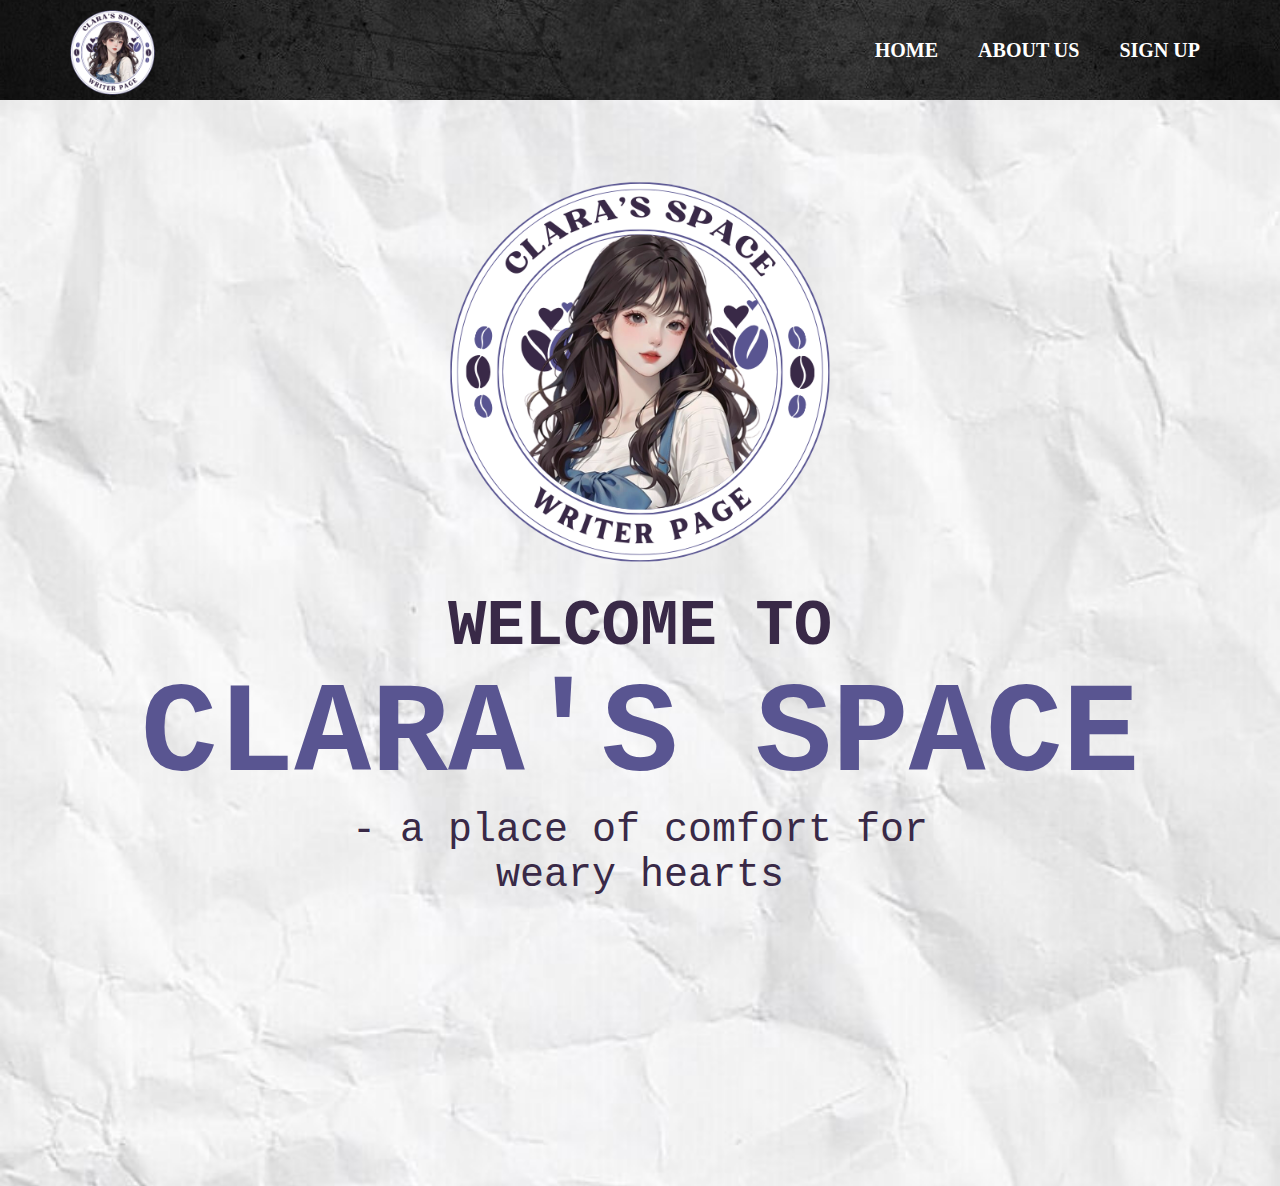
<file: index.html>
<!DOCTYPE html>
<html lang="en">
<head> 
  <meta charset="UTF-8">
  <meta http-equiv="X-UA-Compatible" content="IE=edge">
  <meta name="viewport" content="width=device-width, initial-scale=1.0">
  <link rel="icon" type="image/png" href="ClaraLogo.png">
  <link rel="stylesheet" href="style.css"> 
  <title>Clara's Space</title>

</head> 
<body> 
  <!-Your content will go here -->
  <nav>
    <ul>
        <left>
        <img src="ClaraLogoSmall.png" height="105" width="105">
        </left>
        <li><a href="signup.html">SIGN UP</a></li>
        <li><a href="aboutus.html">ABOUT US</a></li>
        <li><a href="index.html">HOME</a></li>
    </ul>
  </nav>
  </br>
  <center>
    <img src="ClaraLogo.png" height="400" width="400">
  <h4>WELCOME TO</h4>
  <h1>CLARA'S SPACE</h1>
<p>- a place of comfort for</br>weary hearts</p>
  </center>
</br></br>
</br></br>
</body>
</html>
</file>
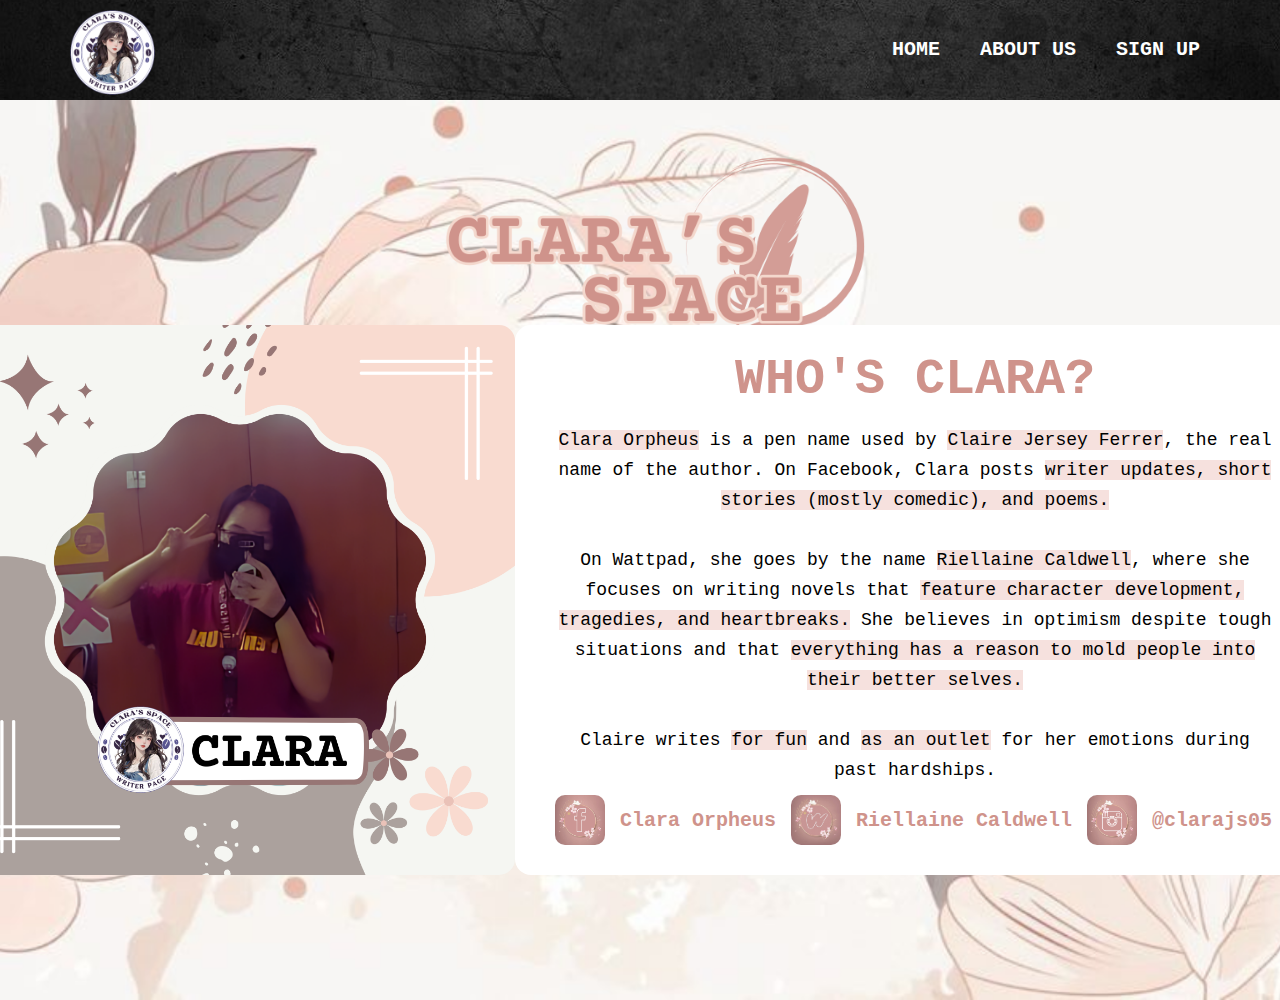
<file: aboutus.html>
<!DOCTYPE html>
<html lang="en">
<head> 
  <meta charset="UTF-8">
  <meta http-equiv="X-UA-Compatible" content="IE=edge">
  <meta name="viewport" content="width=device-width, initial-scale=1.0">
  <link rel="icon" type="image/png" href="ClaraLogo.png">
  <link rel="stylesheet" href="aboutus.css">
  <link href='https://unpkg.com/boxicons@2.1.4/css/boxicons.min.css' rel='stylesheet'>
  <title>Clara's Space</title>

</head> 
<body> 
  <!-Your content will go here -->

  <nav>
    <ul>
        <left>
        <img src="ClaraLogoSmall.png" height="105" width="105">
        </left>
        <li><a href="signup.html">SIGN UP</a></li>
        <li><a href="aboutus.html">ABOUT US</a></li>
        <li><a href="index.html">HOME</a></li>
    </ul>
  </nav>
  <center>
  <section class="aboutus">
    <section class="content">
        <div class="container">
          <div class="profile"></div>
          <div class="description">
            <h1>WHO'S CLARA?</h1></br>

            <p><mark>Clara Orpheus</mark> is a pen name used by <mark>Claire Jersey Ferrer</mark>, the real name of the author. On Facebook, Clara posts <mark>writer updates, short stories (mostly comedic), and poems.</mark></br></br>
              
              On Wattpad, she goes by the name <mark>Riellaine Caldwell</mark>, where she focuses on writing novels that <mark>feature character development, tragedies, and heartbreaks.</mark> She believes in optimism despite tough situations and that <mark>everything has a reason to mold people into their better selves.</mark></br></br>
              
              Claire writes <mark>for fun</mark> and <mark>as an outlet</mark> for her emotions during past hardships.
            </p>
            <div class="socials">
              <a href="https://www.facebook.com/aliarra.yasunari" target="_blank">
              <div class="facebook"></div></a>
              <a href="https://www.facebook.com/aliarra.yasunari" target="_blank"><h4>Clara Orpheus</h4></a>
              
              <a href="https://www.wattpad.com/user/Riellaine_Caldwell" target="_blank">
              <div class="wattpad"></div></a>
              <a href="https://www.wattpad.com/user/Riellaine_Caldwell" target="_blank"><h4>Riellaine Caldwell</h4></a>
              
              <a href="https://www.instagram.com/clarajs05?igsh=MWlvc2Vmcm51NmdjYg==" target="_blank">
              <div class="instagram"></div></a>
              <a href="https://www.instagram.com/clarajs05?igsh=MWlvc2Vmcm51NmdjYg==" target="_blank"><h4>@clarajs05</h4></a>
            </div>
          </div>
        </div>
    </section>
  </section>
  </center>
</body>
</html>
</file>
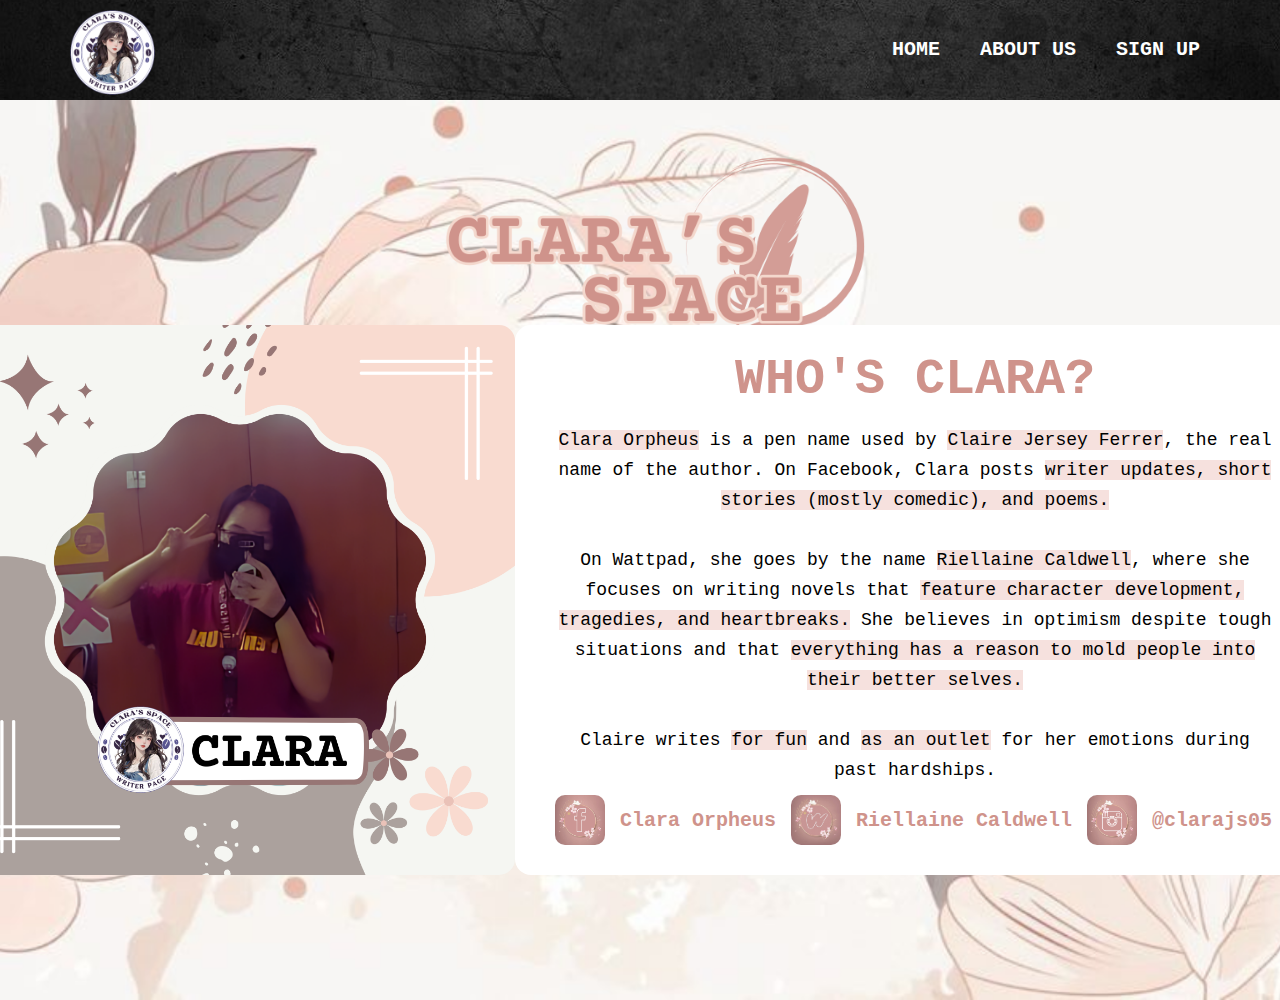
<file: aboutus2.html>
<!DOCTYPE html>
<html lang="en">
<head> 
  <meta charset="UTF-8">
  <meta http-equiv="X-UA-Compatible" content="IE=edge">
  <meta name="viewport" content="width=device-width, initial-scale=1.0">
  <link rel="icon" type="image/png" href="ClaraLogo.png">
  <link rel="stylesheet" href="aboutus.css">
  <link href='https://unpkg.com/boxicons@2.1.4/css/boxicons.min.css' rel='stylesheet'>
  <title>Clara's Space</title>

</head> 
<body> 
  <!-Your content will go here -->

  <nav>
    <ul>
        <left>
        <img src="ClaraLogoSmall.png" height="105" width="105">
        </left>
        <li><a href="signup.html">SIGN UP</a></li>
        <li><a href="aboutus.html">ABOUT US</a></li>
        <li><a href="index.html">HOME</a></li>
    </ul>
  </nav>
  <center>
  <section class="aboutus">
    <section class="content">
        <div class="container">
          <div class="profile"></div>
          <div class="description">
            <h1>WHO'S CLARA?</h1></br>

            <p><mark>Clara Orpheus</mark> is a pen name used by <mark>Claire Jersey Ferrer</mark>, the real name of the author. On Facebook, Clara posts <mark>writer updates, short stories (mostly comedic), and poems.</mark></br></br>
              
              On Wattpad, she goes by the name <mark>Riellaine Caldwell</mark>, where she focuses on writing novels that <mark>feature character development, tragedies, and heartbreaks.</mark> She believes in optimism despite tough situations and that <mark>everything has a reason to mold people into their better selves.</mark></br></br>
              
              Claire writes <mark>for fun</mark> and <mark>as an outlet</mark> for her emotions during past hardships.
            </p>
            <div class="socials">
              <a href="https://www.facebook.com/aliarra.yasunari" target="_blank">
              <div class="facebook"></div></a>
              <a href="https://www.facebook.com/aliarra.yasunari" target="_blank"><h4>Clara Orpheus</h4></a>
              
              <a href="https://www.wattpad.com/user/Riellaine_Caldwell" target="_blank">
              <div class="wattpad"></div></a>
              <a href="https://www.wattpad.com/user/Riellaine_Caldwell" target="_blank"><h4>Riellaine Caldwell</h4></a>
              
              <a href="https://www.instagram.com/clarajs05?igsh=MWlvc2Vmcm51NmdjYg==" target="_blank">
              <div class="instagram"></div></a>
              <a href="https://www.instagram.com/clarajs05?igsh=MWlvc2Vmcm51NmdjYg==" target="_blank"><h4>@clarajs05</h4></a>
            </div>
          </div>
        </div>
    </section>
  </section>
  </center>
</body>
</html>
</file>
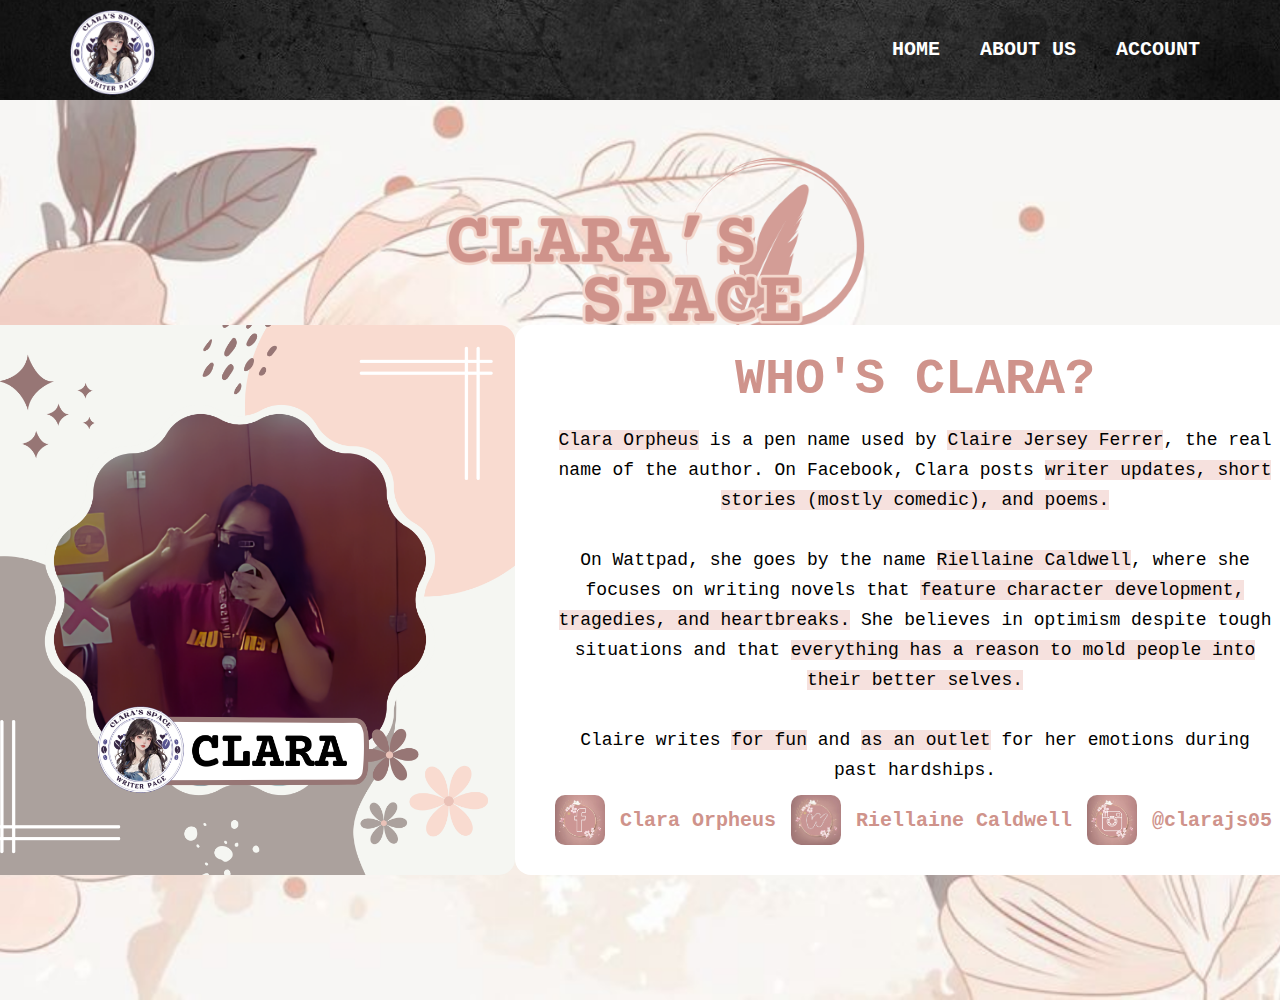
<file: aboutus_2.html>
<!DOCTYPE html>
<html lang="en">
<head> 
  <meta charset="UTF-8">
  <meta http-equiv="X-UA-Compatible" content="IE=edge">
  <meta name="viewport" content="width=device-width, initial-scale=1.0">
  <link rel="icon" type="image/png" href="ClaraLogo.png">
  <link rel="stylesheet" href="aboutus.css">
  <link href='https://unpkg.com/boxicons@2.1.4/css/boxicons.min.css' rel='stylesheet'>
  <title>Clara's Space</title>

</head> 
<body> 
  <!-Your content will go here -->

  <nav>
    <ul>
        <left>
        <img src="ClaraLogoSmall.png" height="105" width="105">
        </left>
        <li><a href="user.html">ACCOUNT</a></li>
        <li><a href="aboutus.html">ABOUT US</a></li>
        <li><a href="home.html">HOME</a></li>
    </ul>
  </nav>
  <center>
  <section class="aboutus">
    <section class="content">
        <div class="container">
          <div class="profile"></div>
          <div class="description">
            <h1>WHO'S CLARA?</h1></br>

            <p><mark>Clara Orpheus</mark> is a pen name used by <mark>Claire Jersey Ferrer</mark>, the real name of the author. On Facebook, Clara posts <mark>writer updates, short stories (mostly comedic), and poems.</mark></br></br>
              
              On Wattpad, she goes by the name <mark>Riellaine Caldwell</mark>, where she focuses on writing novels that <mark>feature character development, tragedies, and heartbreaks.</mark> She believes in optimism despite tough situations and that <mark>everything has a reason to mold people into their better selves.</mark></br></br>
              
              Claire writes <mark>for fun</mark> and <mark>as an outlet</mark> for her emotions during past hardships.
            </p>
            <div class="socials">
              <a href="https://www.facebook.com/aliarra.yasunari" target="_blank">
              <div class="facebook"></div></a>
              <a href="https://www.facebook.com/aliarra.yasunari" target="_blank"><h4>Clara Orpheus</h4></a>
              
              <a href="https://www.wattpad.com/user/Riellaine_Caldwell" target="_blank">
              <div class="wattpad"></div></a>
              <a href="https://www.wattpad.com/user/Riellaine_Caldwell" target="_blank"><h4>Riellaine Caldwell</h4></a>
              
              <a href="https://www.instagram.com/clarajs05?igsh=MWlvc2Vmcm51NmdjYg==" target="_blank">
              <div class="instagram"></div></a>
              <a href="https://www.instagram.com/clarajs05?igsh=MWlvc2Vmcm51NmdjYg==" target="_blank"><h4>@clarajs05</h4></a>
            </div>
          </div>
        </div>
    </section>
  </section>
  </center>
</body>
</html>
</file>
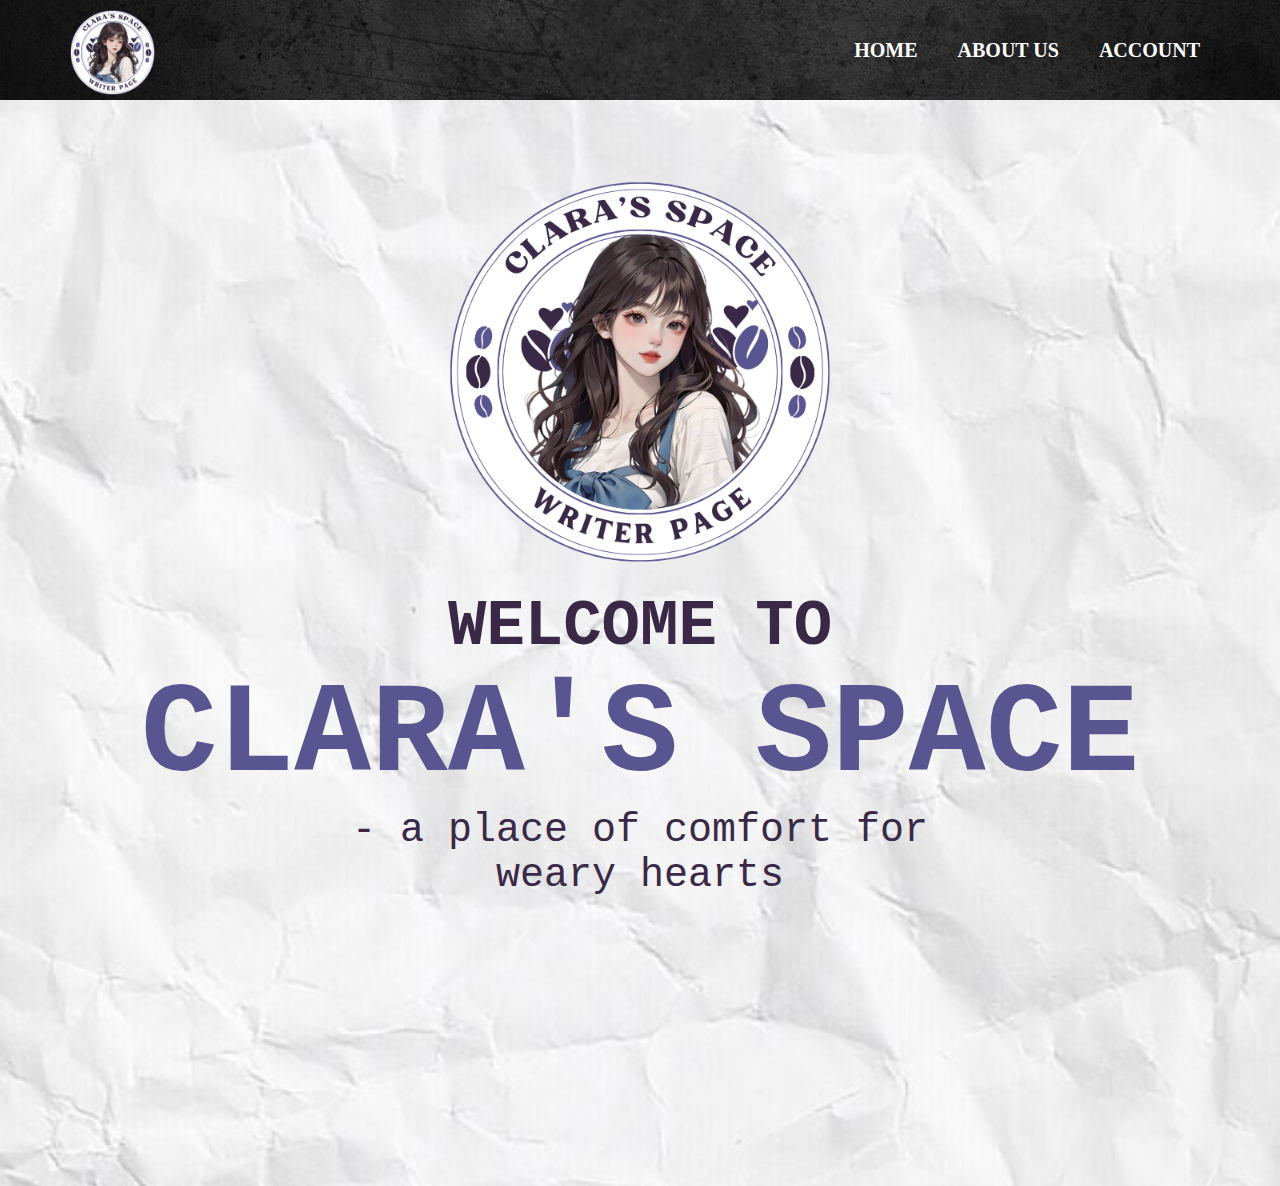
<file: home.html>
<!DOCTYPE html>
<html lang="en">
<head> 
  <meta charset="UTF-8">
  <meta http-equiv="X-UA-Compatible" content="IE=edge">
  <meta name="viewport" content="width=device-width, initial-scale=1.0">
  <link rel="icon" type="image/png" href="ClaraLogo.png">
  <link rel="stylesheet" href="style.css"> 
  <title>Clara's Space</title>

</head> 
<body> 
  <!-Your content will go here -->
  <nav>
    <ul>
        <left>
        <img src="ClaraLogoSmall.png" height="105" width="105">
        </left>
        <li><a href="user.html">ACCOUNT</a></li>
        <li><a href="aboutus_2.html">ABOUT US</a></li>
        <li><a href="index.html">HOME</a></li>
    </ul>
  </nav>
  </br>
  <center>
    <img src="ClaraLogo.png" height="400" width="400">
  <h4>WELCOME TO</h4>
  <h1>CLARA'S SPACE</h1>
<p>- a place of comfort for</br>weary hearts</p>
  </center>
</br></br>
</br></br>
</body>
</html>
</file>
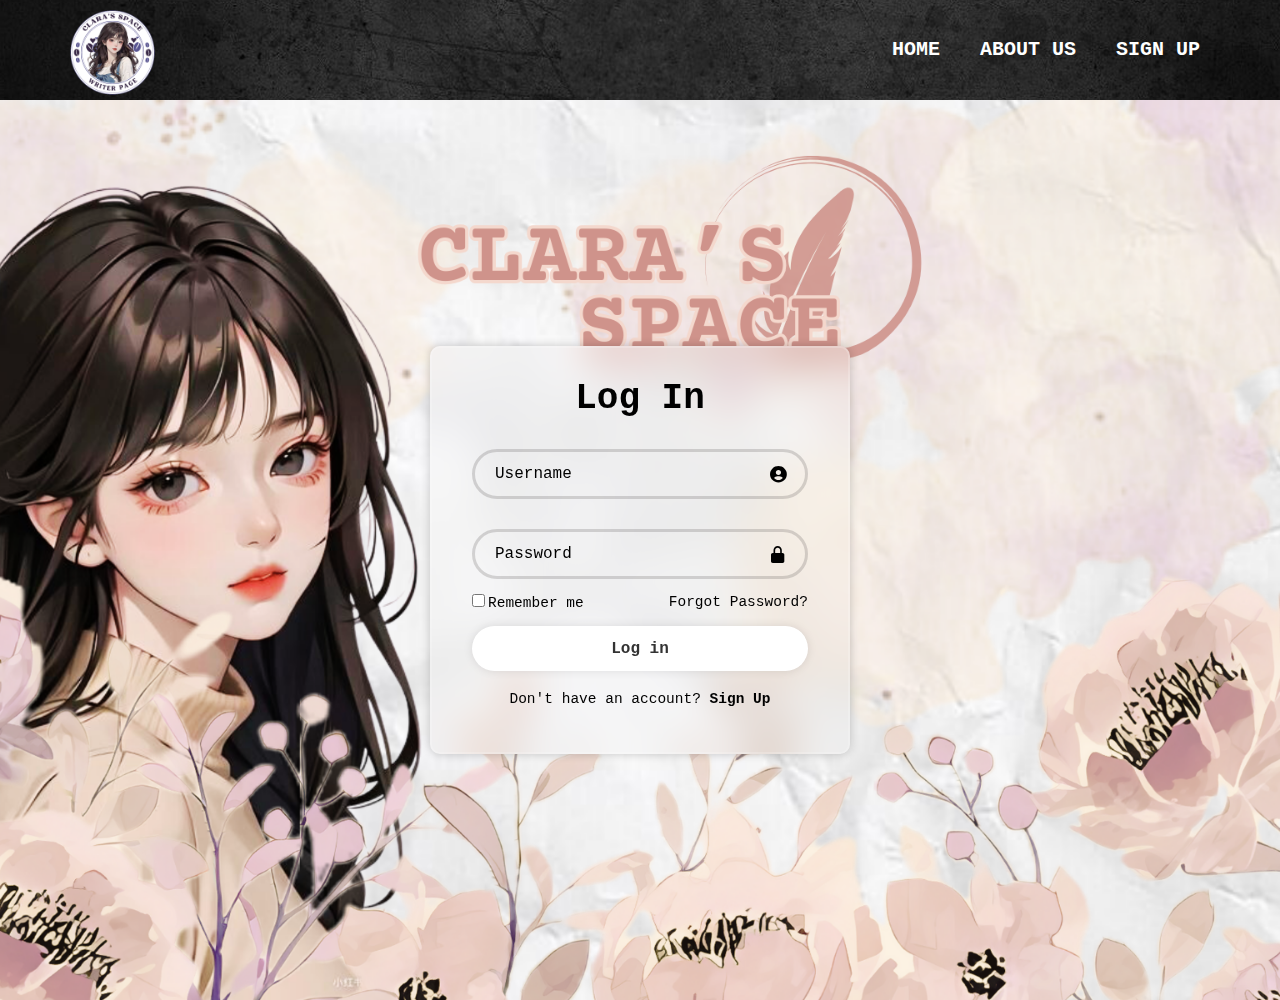
<file: login.html>
<!DOCTYPE html>
<html lang="en">
<head> 
  <meta charset="UTF-8">
  <meta http-equiv="X-UA-Compatible" content="IE=edge">
  <meta name="viewport" content="width=device-width, initial-scale=1.0">
  <link rel="icon" type="image/png" href="ClaraLogo.png">
  <link rel="stylesheet" href="login.css">
  <link href='https://unpkg.com/boxicons@2.1.4/css/boxicons.min.css' rel='stylesheet'>
  <title>Clara's Space</title>

</head> 
<body> 
  <!-Your content will go here -->

  <nav>
    <ul>
        <left>
        <img src="ClaraLogoSmall.png" height="105" width="105">
        </left>
        <li><a href="signup.html">SIGN UP</a></li>
        <li><a href="aboutus.html">ABOUT US</a></li>
        <li><a href="index.html">HOME</a></li>
    </ul>
  </nav>
  <section class="login">
    <div class="wrapper">
      <form actions="">
          <h1>Log In</h1>
          <div class="input-box">
              <input type="text" placeholder="Username" required>
              <i class='bx bxs-user-circle' ></i>
          </div>
          <div class="input-box">
              <input type="password" placeholder="Password" required>
              <i class='bx bxs-lock-alt' ></i>
          </div>

          <div class="remember-forgot">
              <label><input type="checkbox" placeholder="checkbox">Remember me</label>
              <a href="#">Forgot Password?</a>
          </div>

          <button type="button" onclick="location.href='user.html'" class="btn">Log in</button>

          <div class="register-link">
              <p>Don't have an account? <a href="signup.html">Sign Up</a></p>
          </div>
      </form>
    </div>
  </section>
</body>
</html>
</file>
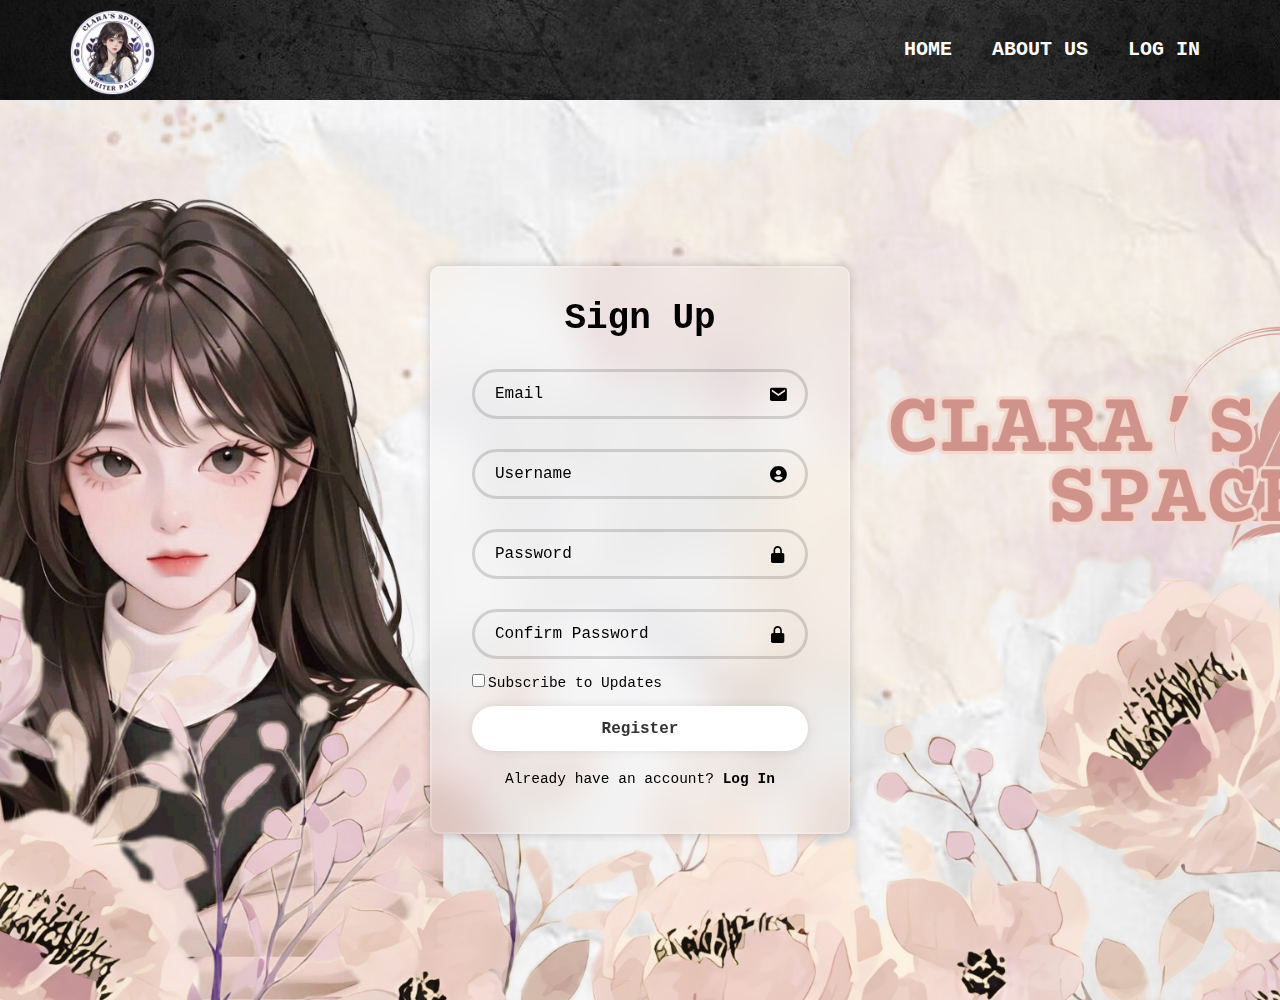
<file: signup.html>
<!DOCTYPE html>
<html lang="en">
<head> 
  <meta charset="UTF-8">
  <meta http-equiv="X-UA-Compatible" content="IE=edge">
  <meta name="viewport" content="width=device-width, initial-scale=1.0">
  <link rel="icon" type="image/png" href="ClaraLogo.png">
  <link rel="stylesheet" href="signup.css">
  <link href='https://unpkg.com/boxicons@2.1.4/css/boxicons.min.css' rel='stylesheet'>
  <title>Clara's Space</title>

</head> 
<body> 
  <!-Your content will go here -->

  <nav>
    <ul>
        <left>
        <img src="ClaraLogoSmall.png" height="105" width="105">
        </left>
        <li><a href="login.html">LOG IN</a></li>
        <li><a href="aboutus.html">ABOUT US</a></li>
        <li><a href="index.html">HOME</a></li>
    </ul>
  </nav>
  <section class="signup">
    <div class="wrapper">
      <form actions="">
          <h1>Sign Up</h1>
          <div class="input-box">
            <input type="text" placeholder="Email" required>
            <i class='bx bxs-envelope' ></i>
        </div>
          <div class="input-box">
              <input type="text" placeholder="Username" required>
              <i class='bx bxs-user-circle' ></i>
          </div>
          <div class="input-box">
              <input type="password" placeholder="Password" required>
              <i class='bx bxs-lock-alt' ></i>
          </div>

          <div class="input-box">
            <input type="password" placeholder="Confirm Password" required>
            <i class='bx bxs-lock-alt' ></i>
        </div>

          <div class="subscribe">
              <label><input type="checkbox" placeholder="checkbox">Subscribe to Updates</label>
          </div>

          <button type="button" onclick="location.href='login.html'"class="btn">Register</button>

          <div class="login-link">
              <p>Already have an account? <a href="login.html">Log In</a></p>
          </div>
      </form>
    </div>
  </section>
</body>
</html>
</file>
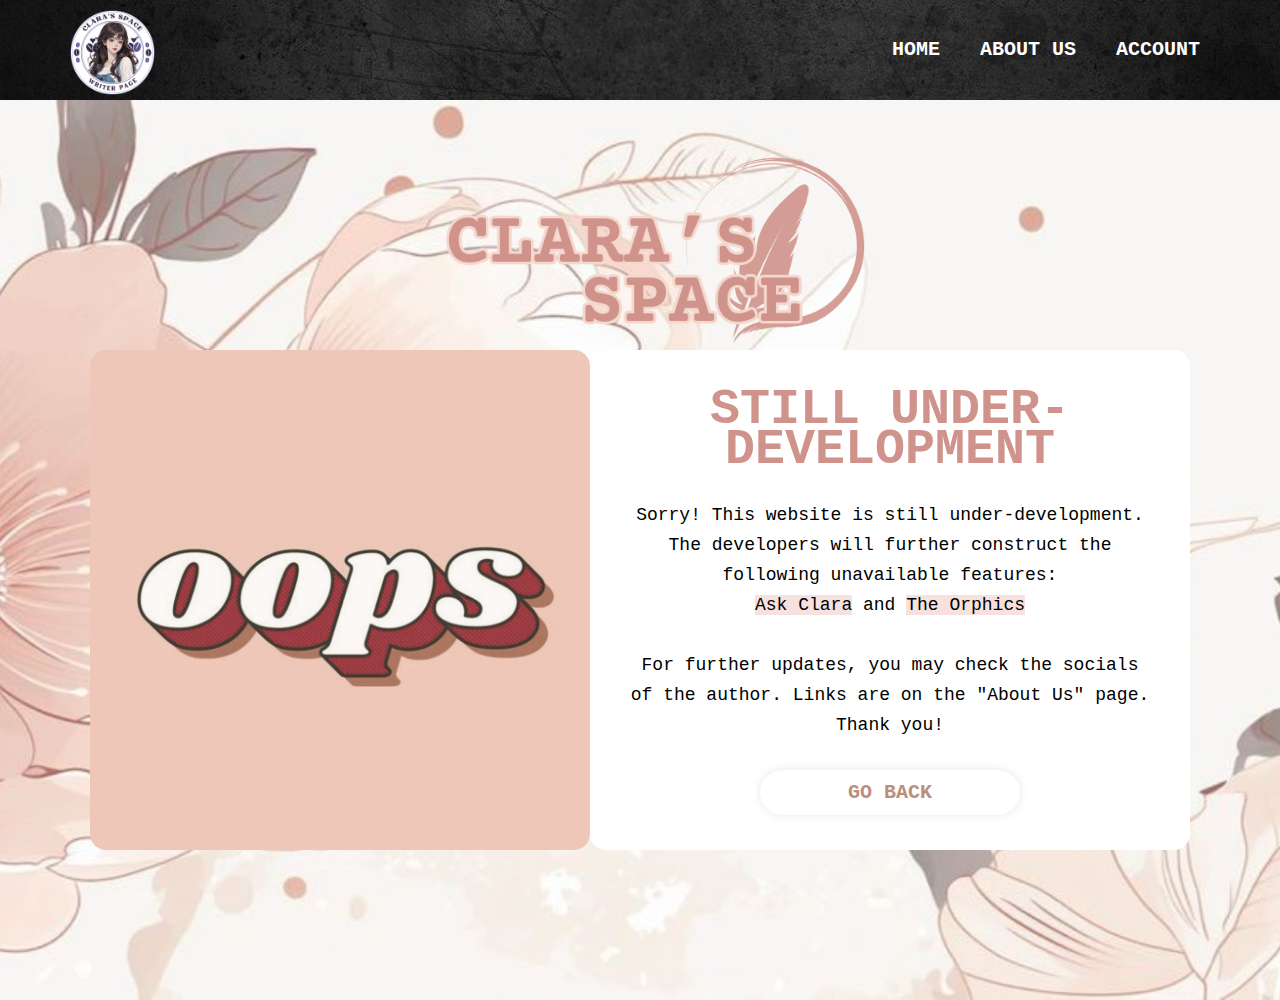
<file: underdevelopment.html>
<!DOCTYPE html>
<html lang="en">
<head> 
  <meta charset="UTF-8">
  <meta http-equiv="X-UA-Compatible" content="IE=edge">
  <meta name="viewport" content="width=device-width, initial-scale=1.0">
  <link rel="icon" type="image/png" href="ClaraLogo.png">
  <link rel="stylesheet" href="underdevelopment.css">
  <link href='https://unpkg.com/boxicons@2.1.4/css/boxicons.min.css' rel='stylesheet'>
  <title>Clara's Space</title>

</head> 
<body> 
  <!-Your content will go here -->

  <nav>
    <ul>
        <left>
        <img src="ClaraLogoSmall.png" height="105" width="105">
        </left>
        <li><a href="user.html">ACCOUNT</a></li>
        <li><a href="aboutus_2.html">ABOUT US</a></li>
        <li><a href="home.html">HOME</a></li>
    </ul>
  </nav>
  <center>
  <section class="aboutus">
    <section class="content">
        <div class="container">
          <div class="profile"></div>
          <div class="description">
            <h1>STILL UNDER-DEVELOPMENT</h1></br>
            <P>Sorry! This website is still under-development. The developers will further construct the following unavailable features:</br><mark>Ask Clara</mark> and <mark>The Orphics</mark></br></br>
            
            For further updates, you may check the socials of the author. Links are on the "About Us" page. Thank you!
            </p>
            </br>
            <button type="button" onclick="location.href='user.html'" class="btn">GO BACK</button>
            </div>
          </div>
        </div>
    </section>
  </section>
  </center>
</body>
</html>
</file>
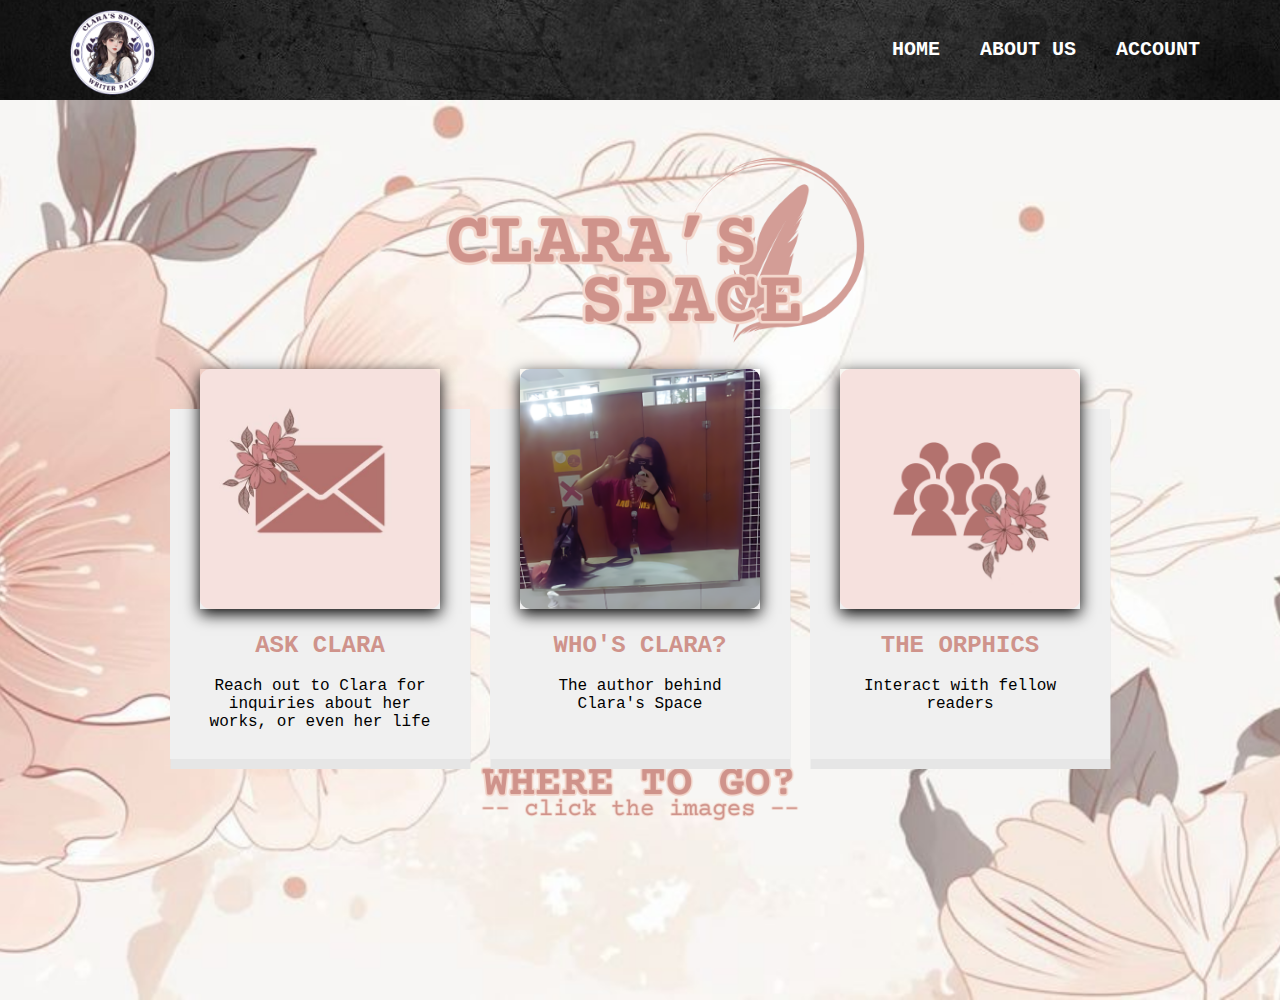
<file: user.html>
<!DOCTYPE html>
<html lang="en">
<head> 
  <meta charset="UTF-8">
  <meta http-equiv="X-UA-Compatible" content="IE=edge">
  <meta name="viewport" content="width=device-width, initial-scale=1.0">
  <link rel="icon" type="image/png" href="ClaraLogo.png">
  <link rel="stylesheet" href="user.css">
  <link href='https://unpkg.com/boxicons@2.1.4/css/boxicons.min.css' rel='stylesheet'>
  <title>Clara's Space</title>

</head> 
<body> 
  <!-Your content will go here -->

  <nav>
    <ul>
        <left>
        <img src="ClaraLogoSmall.png" height="105" width="105">
        </left>
        <li><a href="user.html">ACCOUNT</a></li>
        <li><a href="aboutus.html">ABOUT US</a></li>
        <li><a href="home.html">HOME</a></li>
    </ul>
  </nav>
  <center>
  <section class="user">
    <section class="content">
        <div class="container">
            <div class="card">
                <div class="imgBx">
                <a href="underdevelopment.html">
                <img src="mail.jpg">
                </a>
                <br/><br/><h2>ASK CLARA</h2><br/>
                <p>Reach out to Clara for inquiries about her works, or even her life</p>
                </div>
            </div>

            <div class="card">
                <div class="imgBx">
                <a href="aboutus.html">
                <img src="clara.png">
                </a>
                <br/><br/><h2>WHO'S CLARA?</h2><br/>
                <P>The author behind Clara's Space</P>
                </div>
            </div>

            <div class="card">
                <div class="imgBx">
                <a href="underdevelopment.html">
                <img src="group.png">
                </a>
                <br/><br/><h2>THE ORPHICS</h2><br/>
                <P>Interact with fellow readers</P>
                </div>
            </div>
        </section>
    </section>

</center>
</body>
</html>
</file>
<file: style.css>
* {
    margin:0;
    padding:0;
}

body {
    font-family: 'Courier', sans-serif;
    font-size: 400%;
    margin: 0;
    padding: 0;
    background: url('paperbg.jpg') no-repeat;
    background-size: cover;
    background-position: center;
    justify-content: center;
 
}
nav {
    width:100%;
    height: 100px;
    background-color: #fff;
    background-image: url('blackbg.jpg');
    background-size: cover;
    background-position: center;
    font-family: 'Book Antiqua';
}

nav ul {
    margin-left: 60px;
    margin-right: 60px;
}

nav ul li {
   list-style: none;  
   float: right;
   line-height: 100px;
}

nav ul li a {
    display: block;
    text-decoration: none;
    font-size: 20px;
    font-weight: bold;
    color: #fff;
    padding: 0 20px;
}

nav ul li a:hover {
    color: #E2D6DC;
}

p {
    font-size: 40px;
    color: #392947;
  }

h1 {
color: #595591;
}

h4 {
    color: #392947;
    }
</file>
<file: aboutus.css>
* {
    margin:0;
    padding:0;
    box-sizing: border-box;
    font-family: 'Courier', sans-serif;
}

body {
    margin: 0;
    padding: 0;

}

body .aboutus {
    display: flex;
    justify-content: center;
    align-items: center;
    min-height: 100vh;
    background: url(pinkbg2.png) no-repeat;
    background-size: cover;
    background-position: center;
   
}

nav {
    width:100%;
    height: 100px;
    background-color: #fff;
    background-image: url('blackbg.jpg');
    background-size: cover;
    background-position: center;
    font-family: 'Book Antiqua';
}

nav ul {
    margin-left: 60px;
    margin-right: 60px;
}

nav ul li {
   list-style: none;  
   float: right;
   line-height: 100px;
}

nav ul li a {
    display: block;
    text-decoration: none;
    font-size:20px;
    font-weight: bold;
    color: #fff;
    padding: 0 20px;
}

nav ul li a:hover {
    color: #E2D6DC;
}

.container {
    display:flex;
    margin-top: 100px;
}

.profile {
    height:550px;
    width: 550px;
    background-image: url('claraprofile.png');
    background-size: cover;
    border-radius: 16px;
}

.description {
    height:550px;
    width: 800px;
    background-color: white;
    font-size: large;
    line-height: 30px;
    padding : 40px;
    border-radius: 16px;

}
mark {
    background: #F6E1DE;

}

h1 {
    font-size: 50px;
    color: #CF938B;
    font-weight: 200%;
}

h4 {
    font-size: 20px;
    color: #CF938B;
    font-weight: 200%;
}

.socials {
    display:flex;
    margin-top: 10px;
    column-gap: 15px;
    align-items: center;
    line-height: 25px;
}

.socials a {
    text-decoration: none;
}

.facebook {
    height:50px;
    width: 50px;
    background-image: url('fblogo.jpg');
    background-size: cover;
    border-radius: 10px;
}

.wattpad {
    height:50px;
    width: 50px;
    background-image: url('wattpadlogo.png');
    background-size: cover;
    border-radius: 10px;
}

.instagram {
    height:50px;
    width: 50px;
    background-image: url('iglogo.jpg');
    background-size: cover;
    border-radius: 10px;
}
</file>
<file: login.css>
* {
    margin:0;
    padding:0;
    box-sizing: border-box;
    font-family: 'Courier', sans-serif;
}

body {
    margin: 0;
    padding: 0;

}

body .login {
    display: flex;
    justify-content: center;
    align-items: center;
    min-height: 100vh;
    background: url(pinkbg3.png) no-repeat;
    background-size: cover;
    background-position: center;
}
nav {
    width:100%;
    height: 100px;
    background-color: #fff;
    background-image: url('blackbg.jpg');
    background-size: cover;
    background-position: center;
    font-family: 'Book Antiqua';
}

nav ul {
    margin-left: 60px;
    margin-right: 60px;
}

nav ul li {
   list-style: none;  
   float: right;
   line-height: 100px;
}

nav ul li a {
    display: block;
    text-decoration: none;
    font-size:20px;
    font-weight: bold;
    color: #fff;
    padding: 0 20px;
}

nav ul li a:hover {
    color: #E2D6DC;
}

.login .wrapper {
    width: 420px;
    background: transparent;
    border: 2px solid rgba(255, 255, 255, .2);
    backdrop-filter: blur(20px);
    box-shadow: 0 0 10px rgba(0, 0, 0, .2);
    color: black;
    border-radius: 10px;
    padding: 30px 40px;
}

.wrapper h1 {
    font-size: 36px;
    text-align: center;
}

.wrapper .input-box {
    position: relative;
    width:100%;
    height: 50px;
    margin: 30px 0;
}

.input-box input {
    width: 100%;
    height: 100%;
    background: transparent;
    border: none;
    outline: none;
    border: 3px solid rgba(70, 66, 66, 0.2);
    border-radius: 40px;
    font-size: 16px;
    color: black;
    padding: 20px 45px 20px 20px;
}

.input-box input::placeholder {
    color:black;
}

.input-box i {
    position: absolute;
    right: 20px;
    top: 50%;
    transform: translateY(-50%);
    font-size: 20px;

}

.wrapper .remember-forgot {
    display: flex;
    justify-content: space-between;
    font-size: 14.5px;
    margin: -15px 0 15px;
}

.remember-forgot label input {
    accent-color: black;
    margin-right: 3px;
}

.remember-forgot a {
    color: black;
    text-decoration: none;
}

.remember-forgot a:hover {
    text-decoration: underline;
}

.wrapper .btn {
    width: 100%;
    height: 45px;
    background: #fff;
    border: none;
    outline: none;
    border-radius: 40px;
    box-shadow: 0 0 10px rgba(0, 0, 0, .1);
    cursor: pointer;
    font-size: 16px;
    color: #333;
    font-weight: 600;
}

.wrapper .register-link {
    font-size: 14.5px;
    text-align: center;
    margin: 20px 0 15px;
}

.register-link p a {
    color: black;
    text-decoration: none;
    font-weight: 600;
}

.register-link p a:hover {
    text-decoration: underline;
}
</file>
<file: signup.css>
* {
    margin:0;
    padding:0;
    box-sizing: border-box;
    font-family: 'Courier', sans-serif;
}

body {
    margin: 0;
    padding: 0;

}

body .signup{
    display: flex;
    justify-content: center;
    align-items: center;
    min-height: 100vh;
    background: url(pinkbg4.png) no-repeat;
    background-size: cover;
    background-position: center;
}
nav {
    width:100%;
    height: 100px;
    background-color: #fff;
    background-image: url('blackbg.jpg');
    background-size: cover;
    background-position: center;
    font-family: 'Book Antiqua';
}

nav ul {
    margin-left: 60px;
    margin-right: 60px;
}

nav ul li {
   list-style: none;  
   float: right;
   line-height: 100px;
}

nav ul li a {
    display: block;
    text-decoration: none;
    font-size:20px;
    font-weight: bold;
    color: #fff;
    padding: 0 20px;
}

nav ul li a:hover {
    color: #E2D6DC;
}

.signup .wrapper {
    width: 420px;
    background: transparent;
    border: 2px solid rgba(255, 255, 255, .2);
    backdrop-filter: blur(20px);
    box-shadow: 0 0 10px rgba(0, 0, 0, .2);
    color: black;
    border-radius: 10px;
    padding: 30px 40px;
}

.wrapper h1 {
    font-size: 36px;
    text-align: center;
}

.wrapper .input-box {
    position: relative;
    width:100%;
    height: 50px;
    margin: 30px 0;
}

.input-box input {
    width: 100%;
    height: 100%;
    background: transparent;
    border: none;
    outline: none;
    border: 3px solid rgba(70, 66, 66, 0.2);
    border-radius: 40px;
    font-size: 16px;
    color: black;
    padding: 20px 45px 20px 20px;
}

.input-box input::placeholder {
    color:black;
}

.input-box i {
    position: absolute;
    right: 20px;
    top: 50%;
    transform: translateY(-50%);
    font-size: 20px;

}

.wrapper .subscribe {
    display: flex;
    justify-content: space-between;
    font-size: 14.5px;
    margin: -15px 0 15px;
    
}

.subscribe label input {
    accent-color: black;
    margin-right: 3px;
    
}

.wrapper .btn {
    width: 100%;
    height: 45px;
    background: #fff;
    border: none;
    outline: none;
    border-radius: 40px;
    box-shadow: 0 0 10px rgba(0, 0, 0, .1);
    cursor: pointer;
    font-size: 16px;
    color: #333;
    font-weight: 600;
}

.wrapper .login-link {
    font-size: 14.5px;
    text-align: center;
    margin: 20px 0 15px;
}

.login-link p a {
    color: black;
    text-decoration: none;
    font-weight: 600;
}

.login-link p a:hover {
    text-decoration: underline;
}
</file>
<file: underdevelopment.css>
* {
    margin:0;
    padding:0;
    box-sizing: border-box;
    font-family: 'Courier', sans-serif;
}

body {
    margin: 0;
    padding: 0;

}

body .aboutus {
    display: flex;
    justify-content: center;
    align-items: center;
    min-height: 100vh;
    background: url(pinkbg2.png) no-repeat;
    background-size: cover;
    background-position: center;
   
}

nav {
    width:100%;
    height: 100px;
    background-color: #fff;
    background-image: url('blackbg.jpg');
    background-size: cover;
    background-position: center;
    font-family: 'Book Antiqua';
}

nav ul {
    margin-left: 60px;
    margin-right: 60px;
}

nav ul li {
   list-style: none;  
   float: right;
   line-height: 100px;
}

nav ul li a {
    display: block;
    text-decoration: none;
    font-size:20px;
    font-weight: bold;
    color: #fff;
    padding: 0 20px;
}

nav ul li a:hover {
    color: #E2D6DC;
}

.container {
    display:flex;
    margin-top: 100px;
}

.profile {
    height:500px;
    width: 500px;
    background-image: url('oops.png');
    background-size: cover;
    border-radius: 16px;
}

.description {
    height:500px;
    width: 600px;
    background-color: white;
    font-size: large;
    line-height: 30px;
    padding : 40px;
    border-radius: 16px;

}

.description .btn {
    width: 50%;
    height: 45px;
    background: #fff;
    border: none;
    outline: none;
    border-radius: 40px;
    box-shadow: 0 0 10px rgba(0, 0, 0, .1);
    cursor: pointer;
    font-size: 20px;
    color: #BB8E7D;
    font-weight: bold;
}
mark {
    background: #F6E1DE;

}

h1 {
    font-size: 50px;
    color: #CF938B;
    font-weight: 200%;
    line-height: 40px;
}

h4 {
    font-size: 20px;
    color: #CF938B;
    font-weight: 200%;
}

.socials {
    display:flex;
    margin-top: 10px;
    column-gap: 15px;
    align-items: center;
    line-height: 25px;
}

.socials a {
    text-decoration: none;
}

.facebook {
    height:50px;
    width: 50px;
    background-image: url('fblogo.jpg');
    background-size: cover;
    border-radius: 10px;
}

.wattpad {
    height:50px;
    width: 50px;
    background-image: url('wattpadlogo.png');
    background-size: cover;
    border-radius: 10px;
}

.instagram {
    height:50px;
    width: 50px;
    background-image: url('iglogo.jpg');
    background-size: cover;
    border-radius: 10px;
}
</file>
<file: user.css>
* {
    margin:0;
    padding:0;
    box-sizing: border-box;
    font-family: 'Courier', sans-serif;
}

body {
    margin: 0;
    padding: 0;

}

body .user {
    display: flex;
    justify-content: center;
    align-items: center;
    min-height: 100vh;
    background: url(pinkbg.png) no-repeat;
    background-size: cover;
    background-position: center;
}

nav {
    width:100%;
    height: 100px;
    background-color: #fff;
    background-image: url('blackbg.jpg');
    background-size: cover;
    background-position: center;
    font-family: 'Book Antiqua';
}

nav ul {
    margin-left: 60px;
    margin-right: 60px;
}

nav ul li {
   list-style: none;  
   float: right;
   line-height: 100px;
}

nav ul li a {
    display: block;
    text-decoration: none;
    font-size:20px;
    font-weight: bold;
    color: #fff;
    padding: 0 20px;
}

nav ul li a:hover {
    color: #E2D6DC;
}

.content {
    justify-content: center;
    display: flex;
}

.container {
    position:relative;
    width:1860px;
    display:flex;
    justify-content: center;
    align-items: center;
    flex-wrap: wrap;
    padding: 30px;
    margin-top: 8px;
}

.container .card {
    width:300px;
    position: relative;
    height: 350px;
    background: #f0f0f0;
    margin:30px 10px;
    padding: 20px 10px;
    display: flex;
    flex-direction: column;
    box-shadow: 0.5px 10px #e6e6e6;
    transition: 0.3s ease-in-out;
    margin-top: 5%;
}

.container .card .imgBx{
    position: relative;
    width: 240px;
    height: 240px;
    top: -60px;
    left: 20px;
    box-shadow: 0 5px 15px rgba(0, 0, 0, 1.2);
    
}

.container .card .imgBx img {
    max-width: 100%;
    border-radius: 10px;
}

.imgBx:hover img {
    transform: scale(1.1);
}

h2 {
    color: #CF938B;
}
</file>
